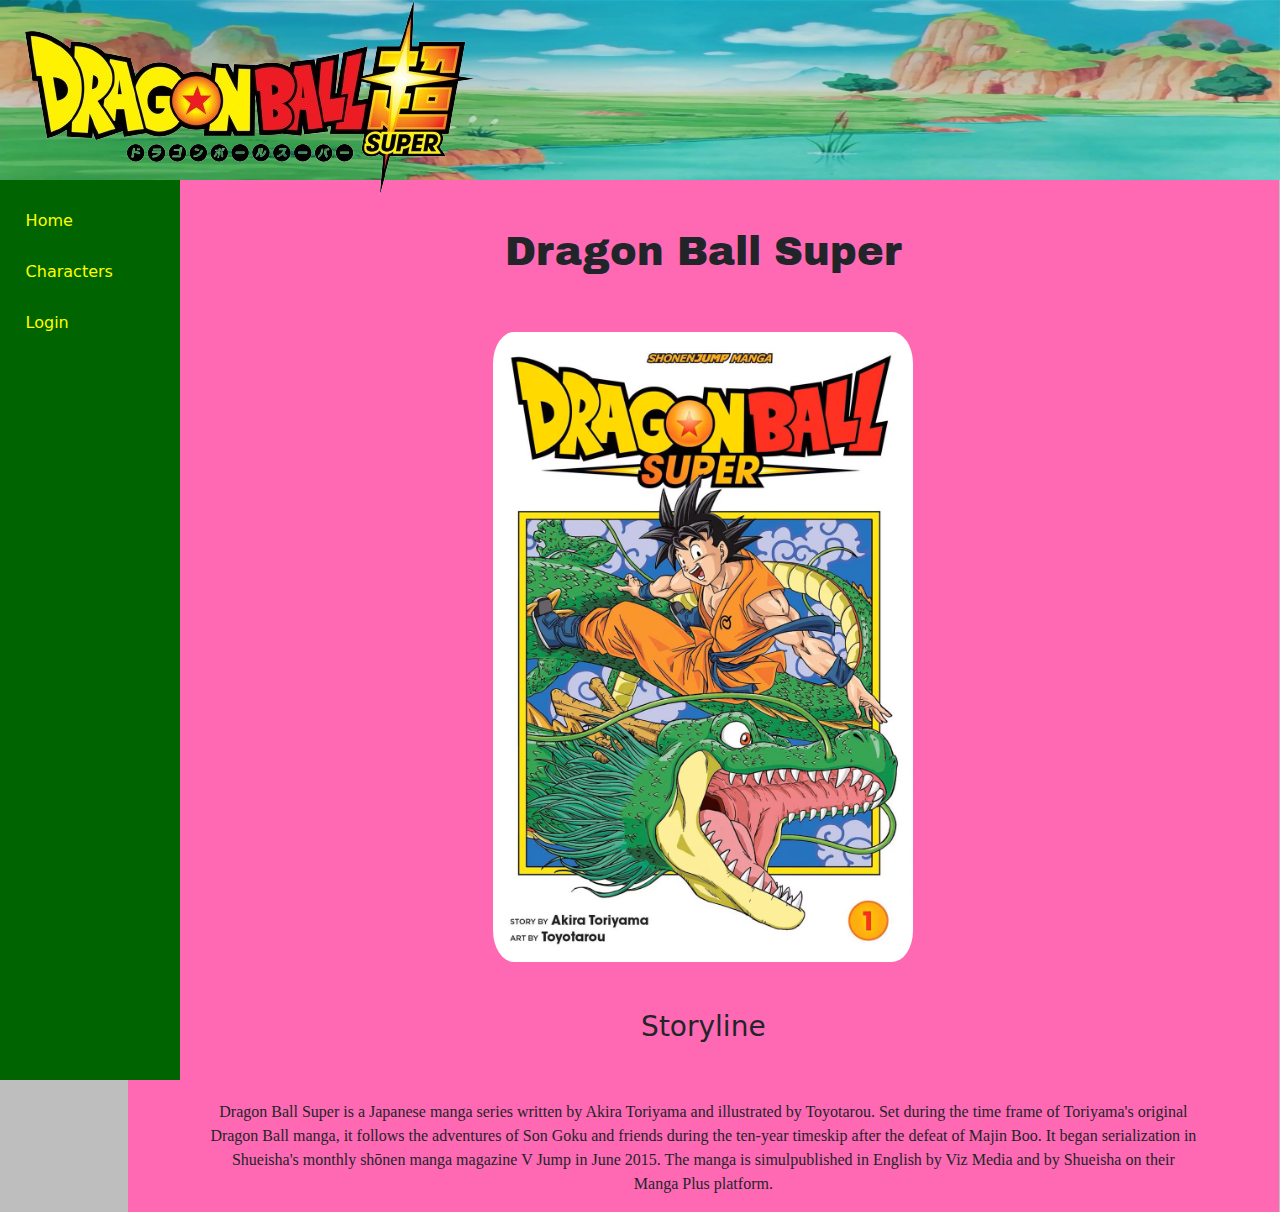
<file: index.html>
<!DOCTYPE html>
<html lang="en">
    <head>
        <meta charset="UTF-8">
        <meta name="viewport" content="width=device-width, initial-scale=1.0">
        <title>Dragonball Z</title>

        <!-- Bootstrap Stylesheet -->
        <link href="https://cdn.jsdelivr.net/npm/bootstrap@5.3.3/dist/css/bootstrap.min.css" rel="stylesheet" 
            integrity="sha384-QWTKZyjpPEjISv5WaRU9OFeRpok6YctnYmDr5pNlyT2bRjXh0JMhjY6hW+ALEwIH" crossorigin="anonymous">

        <!-- Google Fonts API -->
        <link rel="preconnect" href="https://fonts.googleapis.com">
        <link rel="preconnect" href="https://fonts.gstatic.com" crossorigin>
        <link href="https://fonts.googleapis.com/css2?family=Archivo+Black&display=swap" rel="stylesheet">

        <!-- Personal Stylesheet -->
        <link rel="stylesheet" href="./styles/styles.css">
    </head>

    <body>
        <div class="banner">
            <img src="./images/background.png" alt="Dragonball Z environment" id="banner_img">
            <div>
                <img src="./images/logo.png" alt="Dragonball Super Logo" id="logo">
            </div>
        </div>

        <!-- Vertical Sidebar -->
        <div class="sidebar">
            <a class="nav-link" href="#home">Home</a>
        
            <a class="nav-link" href="./pages/characters.html">Characters</a>
        
            <a class="nav-link" href="./pages/login.html">Login</a>
        </div>

        <div class="content-container">
            <h1 class="archivo-black-regular" style="text-align: center; padding: 3rem;">Dragon Ball Super</h1>
            <img src="./images/dbs-cover.png" alt="Dragon Ball Super Cover" id="dbs-cover">
            <h3 id="title">Storyline</h3>
                <p class="p-statements">
                    Dragon Ball Super is a Japanese manga series written by Akira Toriyama and illustrated 
                    by Toyotarou. Set during the time frame of Toriyama's original Dragon Ball 
                    manga, it follows the adventures of Son Goku and friends during the 
                    ten-year timeskip after the defeat of Majin Boo. It began serialization 
                    in Shueisha's monthly shōnen manga magazine V Jump in June 2015. The manga 
                    is simulpublished in English by Viz Media and by Shueisha on their Manga 
                    Plus platform.
                </p>
        </div>

        <!-- Bootstrap script -->
        <script src="https://cdn.jsdelivr.net/npm/bootstrap@5.3.3/dist/js/bootstrap.bundle.min.js" 
            integrity="sha384-YvpcrYf0tY3lHB60NNkmXc5s9fDVZLESaAA55NDzOxhy9GkcIdslK1eN7N6jIeHz" crossorigin="anonymous"></script>
    </body>
</html>
</file>
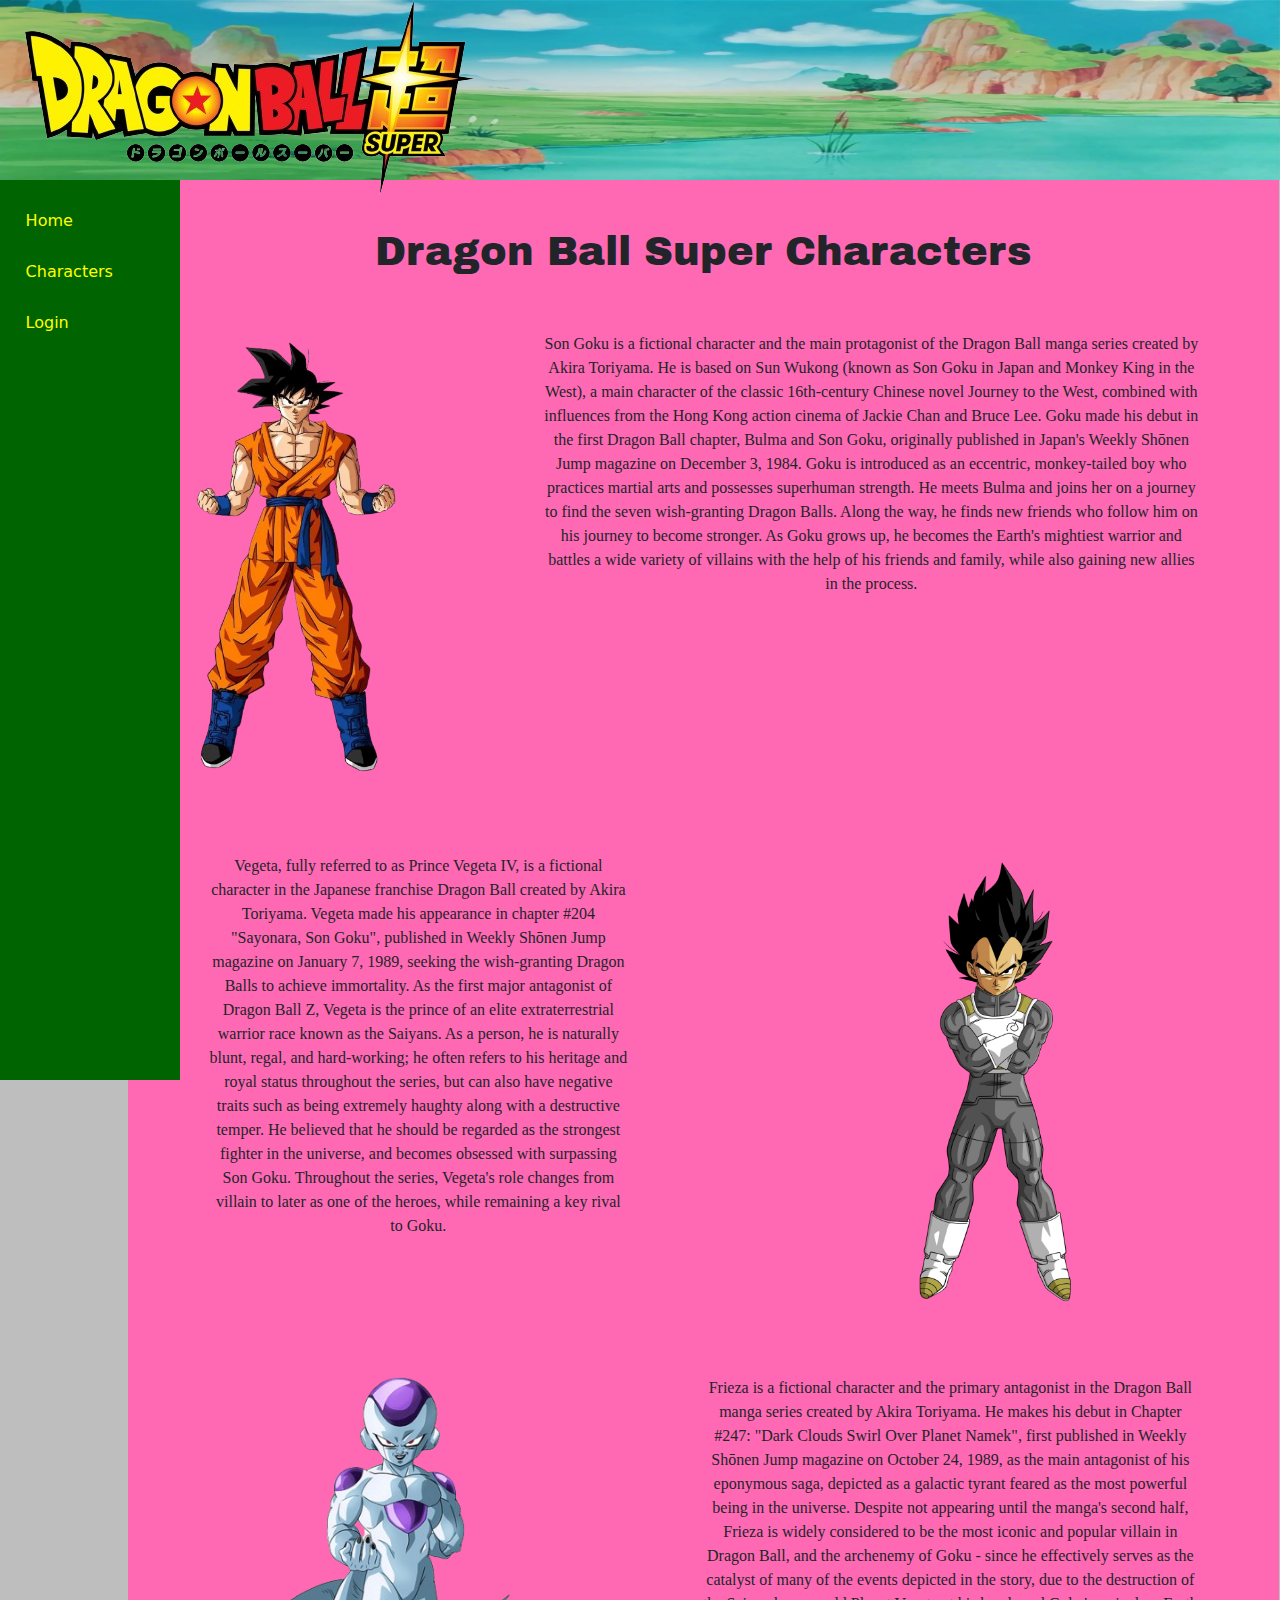
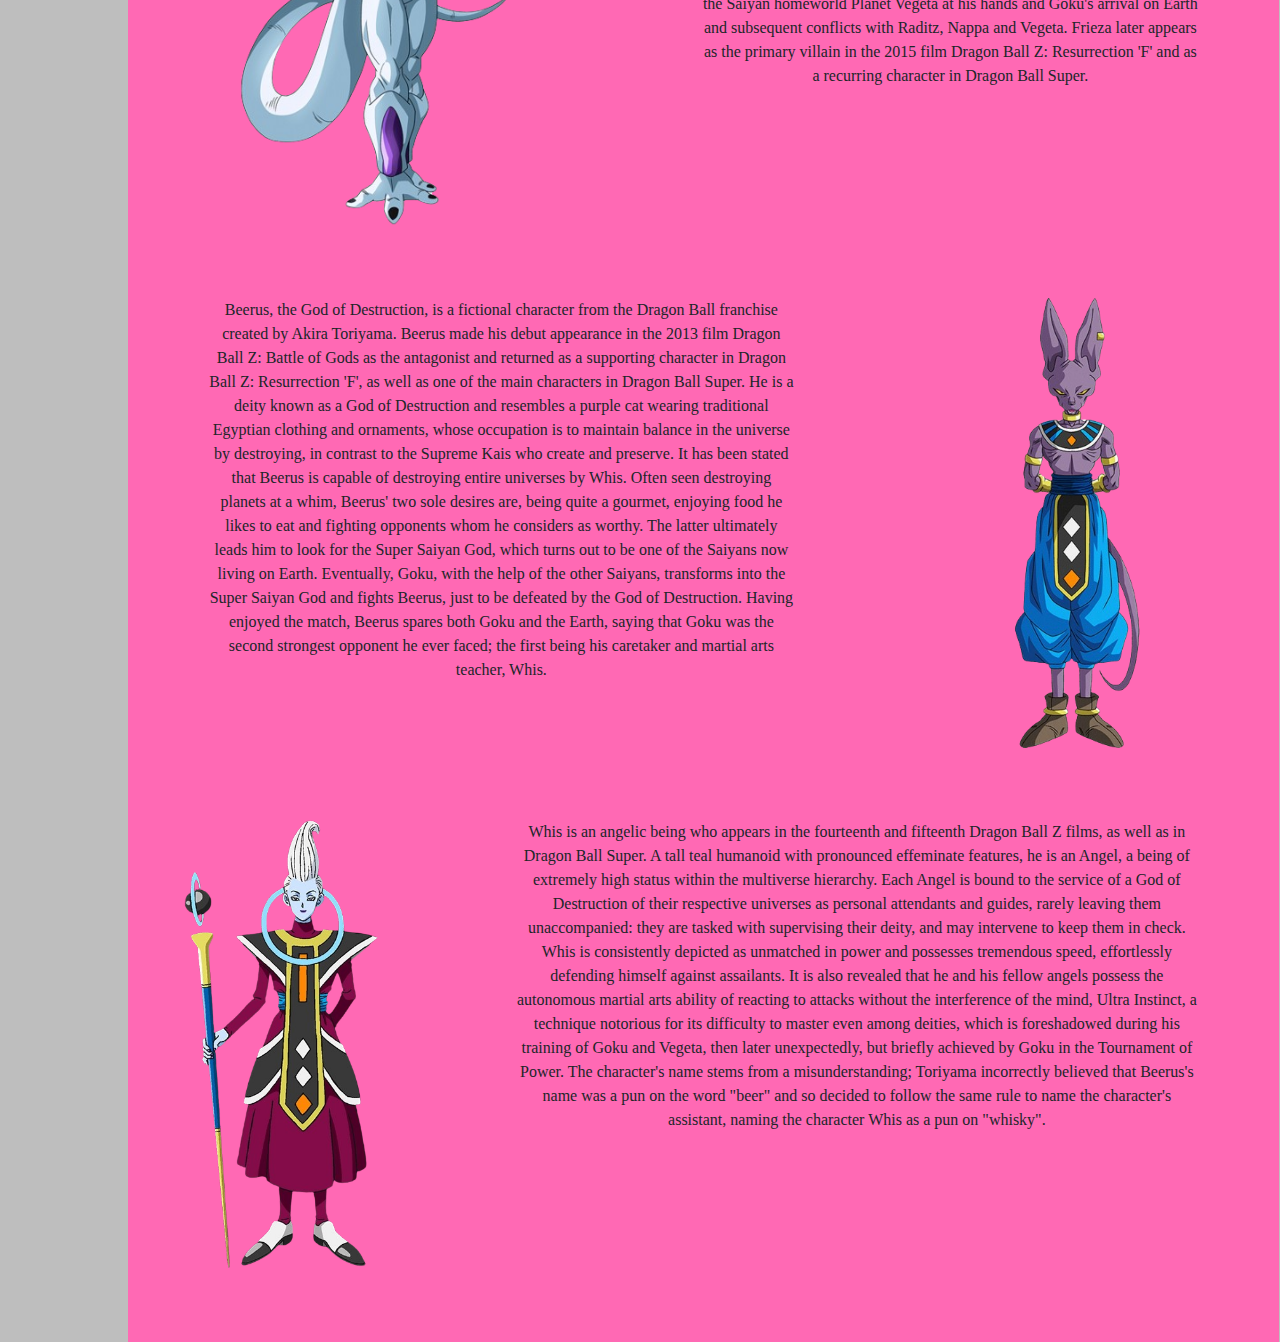
<file: pages/characters.html>
<!DOCTYPE html>
<html lang="en">
    <head>
        <meta charset="UTF-8">
        <meta name="viewport" content="width=device-width, initial-scale=1.0">
        <title>Characters</title>

        <!-- Bootstrap Stylesheet -->
        <link href="https://cdn.jsdelivr.net/npm/bootstrap@5.3.3/dist/css/bootstrap.min.css" rel="stylesheet" 
            integrity="sha384-QWTKZyjpPEjISv5WaRU9OFeRpok6YctnYmDr5pNlyT2bRjXh0JMhjY6hW+ALEwIH" crossorigin="anonymous">

        <!-- Google Fonts API -->
        <link rel="preconnect" href="https://fonts.googleapis.com">
        <link rel="preconnect" href="https://fonts.gstatic.com" crossorigin>
        <link href="https://fonts.googleapis.com/css2?family=Archivo+Black&display=swap" rel="stylesheet">

        <!-- Personal Stylesheet -->
        <link rel="stylesheet" href="../styles/styles.css">
    </head>

    <body>
        <div class="banner">
            <img src="../images/background.png" alt="Dragonball Z environment" id="banner_img">
            <div>
                <img src="../images/logo.png" alt="Dragonball Super Logo" id="logo">
            </div>
        </div>

        <!-- Vertical Sidebar -->
        <div class="sidebar">
            <a class="nav-link" href="../index.html">Home</a>
        
            <a class="nav-link" href="#characters">Characters</a>
        
            <a class="nav-link" href="./login.html">Login</a>
        </div>

        <div class="content-container">
            <h1 class="archivo-black-regular" style="text-align: center; padding: 3rem;">Dragon Ball Super Characters</h1>

                <!-- Goku Section -->
                <div class="char-left">
                    <div>
                        <img src="../images/Goku.png" alt="Son Goku" class="char-styling">
                    </div>
                    <div>
                        <p class="p-statements">
                            Son Goku is a fictional character and the main protagonist of the Dragon Ball manga series 
                            created by Akira Toriyama. He is based on Sun Wukong (known as Son Goku in Japan and Monkey King 
                            in the West), a main character of the classic 16th-century Chinese novel Journey to the West, 
                            combined with influences from the Hong Kong action cinema of Jackie Chan and Bruce Lee. Goku made 
                            his debut in the first Dragon Ball chapter, Bulma and Son Goku, originally published 
                            in Japan's Weekly Shōnen Jump magazine on December 3, 1984. Goku is introduced as an eccentric, 
                            monkey-tailed boy who practices martial arts and possesses superhuman strength. He meets Bulma and 
                            joins her on a journey to find the seven wish-granting Dragon Balls. Along the way, he finds new 
                            friends who follow him on his journey to become stronger. As Goku grows up, he becomes the Earth's 
                            mightiest warrior and battles a wide variety of villains with the help of his friends and family, 
                            while also gaining new allies in the process.
                        </p>
                    </div>
                </div>

                <br><br><br>

                <!-- Vegeta Section -->
                <div class="char-right">
                    <div>
                        <p class="p-statements">
                            Vegeta, fully referred to as Prince Vegeta IV, is a fictional character in the Japanese franchise 
                            Dragon Ball created by Akira Toriyama. Vegeta made his appearance in chapter #204 "Sayonara, Son 
                            Goku", published in Weekly Shōnen Jump magazine on January 7, 1989, seeking the wish-granting 
                            Dragon Balls to achieve immortality.

                            As the first major antagonist of Dragon Ball Z, Vegeta is the prince of an elite extraterrestrial 
                            warrior race known as the Saiyans. As a person, he is naturally blunt, regal, and hard-working; 
                            he often refers to his heritage and royal status throughout the series, but can also have negative 
                            traits such as being extremely haughty along with a destructive temper. He believed that he 
                            should be regarded as the strongest fighter in the universe, and becomes obsessed with surpassing 
                            Son Goku. Throughout the series, Vegeta's role changes from villain to later as one of the heroes, 
                            while remaining a key rival to Goku.
                        </p>
                    </div>
                    <div>
                        <img src="../images/Vegeta.jpeg" alt="Vegeta" class="char-styling">
                    </div>
                </div>

                <br><br><br>

                <!-- Frieza Section -->
                <div class="char-left">
                    <div>
                        <img src="../images/Frieza.png" alt="Frieza" class="char-styling">
                    </div>
                    <div>
                        <p class="p-statements">
                            Frieza is a fictional character and the primary antagonist in the Dragon Ball manga series 
                            created by Akira Toriyama. He makes his debut in Chapter #247: "Dark Clouds Swirl Over Planet 
                            Namek", first published in Weekly Shōnen Jump magazine on October 24, 1989, as the main 
                            antagonist of his eponymous saga, depicted as a galactic tyrant feared as the most powerful 
                            being in the universe.

                            Despite not appearing until the manga's second half, Frieza is widely considered to be the most 
                            iconic and popular villain in Dragon Ball, and the archenemy of Goku - since he effectively 
                            serves as the catalyst of many of the events depicted in the story, due to the destruction of the 
                            Saiyan homeworld Planet Vegeta at his hands and Goku's arrival on Earth and subsequent conflicts 
                            with Raditz, Nappa and Vegeta. Frieza later appears as the primary villain in the 2015 film Dragon 
                            Ball Z: Resurrection 'F' and as a recurring character in Dragon Ball Super.
                        </p>
                    </div>
                </div>

                <br><br><br>

                <!-- Beerus Section -->
                <div class="char-right">
                    <div>
                        <p class="p-statements">
                            Beerus, the God of Destruction, is a fictional character from the Dragon Ball franchise created 
                            by Akira Toriyama. Beerus made his debut appearance in the 2013 film Dragon Ball Z: Battle of 
                            Gods as the antagonist and returned as a supporting character in Dragon Ball Z: Resurrection 'F', 
                            as well as one of the main characters in Dragon Ball Super. He is a deity known as a God of 
                            Destruction and resembles a purple cat wearing traditional Egyptian clothing and ornaments, whose 
                            occupation is to maintain balance in the universe by destroying, in contrast to the Supreme Kais 
                            who create and preserve.

                            It has been stated that Beerus is capable of destroying entire universes by Whis. Often seen 
                            destroying planets at a whim, Beerus' two sole desires are, being quite a gourmet, enjoying food 
                            he likes to eat and fighting opponents whom he considers as worthy. The latter ultimately leads 
                            him to look for the Super Saiyan God, which turns out to be one of the Saiyans now living on Earth. 
                            Eventually, Goku, with the help of the other Saiyans, transforms into the Super Saiyan God and 
                            fights Beerus, just to be defeated by the God of Destruction. Having enjoyed the match, Beerus 
                            spares both Goku and the Earth, saying that Goku was the second strongest opponent he ever faced; 
                            the first being his caretaker and martial arts teacher, Whis.
                        </p>
                    </div>
                    <div>
                        <img src="../images/Beerus.png" alt="beerus" class="char-styling">
                    </div>
                </div>

                <br><br><br>

                <!-- Whis Section -->
                <div class="char-left">
                    <div>
                        <img src="../images/Whis.png" alt="Whis" class="char-styling">
                    </div>
                    <div>
                        <p class="p-statements">
                            Whis is an angelic being who appears in the fourteenth and fifteenth Dragon Ball Z films, as well 
                            as in Dragon Ball Super. A tall teal humanoid with pronounced effeminate features, he is an Angel, 
                            a being of extremely high status within the multiverse hierarchy. Each Angel is bound to the 
                            service of a God of Destruction of their respective universes as personal attendants and guides, 
                            rarely leaving them unaccompanied: they are tasked with supervising their deity, and may intervene 
                            to keep them in check. Whis is consistently depicted as unmatched in power and possesses tremendous 
                            speed, effortlessly defending himself against assailants. It is also revealed that he and his fellow 
                            angels possess the autonomous martial arts ability of reacting to attacks without the interference of 
                            the mind, Ultra Instinct, a technique notorious for its difficulty to master even among deities, which 
                            is foreshadowed during his training of Goku and Vegeta, then later unexpectedly, but briefly achieved 
                            by Goku in the Tournament of Power.

                            The character's name stems from a misunderstanding; Toriyama incorrectly believed that Beerus's name 
                            was a pun on the word "beer" and so decided to follow the same rule to name the character's assistant, 
                            naming the character Whis as a pun on "whisky".
                        </p>
                    </div>
                </div>
                
                <br><br><br>
        </div>

        <!-- Bootstrap script -->
        <script src="https://cdn.jsdelivr.net/npm/bootstrap@5.3.3/dist/js/bootstrap.bundle.min.js" 
            integrity="sha384-YvpcrYf0tY3lHB60NNkmXc5s9fDVZLESaAA55NDzOxhy9GkcIdslK1eN7N6jIeHz" crossorigin="anonymous"></script>
    </body>
</html>
</file>
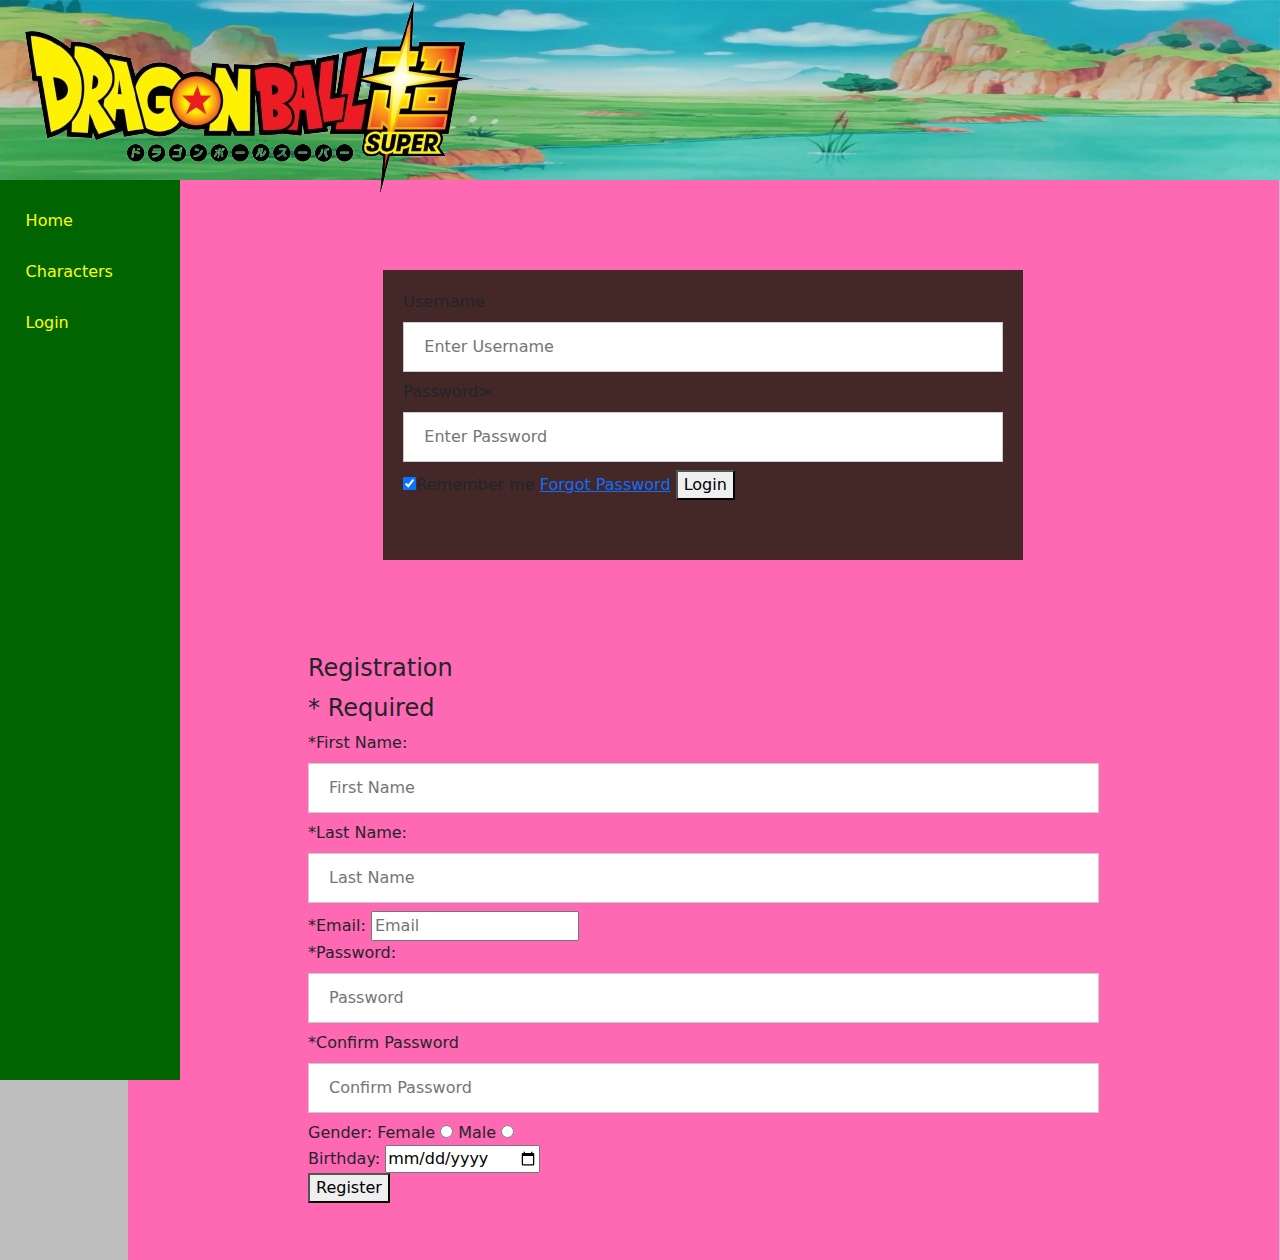
<file: pages/login.html>
<!DOCTYPE html>
<html lang="en">
    <head>
        <meta charset="UTF-8">
        <meta name="viewport" content="width=device-width, initial-scale=1.0">
        <title>Dragonball Z</title>

        <!-- Bootstrap Stylesheet -->
        <link href="https://cdn.jsdelivr.net/npm/bootstrap@5.3.3/dist/css/bootstrap.min.css" rel="stylesheet" 
            integrity="sha384-QWTKZyjpPEjISv5WaRU9OFeRpok6YctnYmDr5pNlyT2bRjXh0JMhjY6hW+ALEwIH" crossorigin="anonymous">

        <!-- Google Fonts API -->
        <link rel="preconnect" href="https://fonts.googleapis.com">
        <link rel="preconnect" href="https://fonts.gstatic.com" crossorigin>
        <link href="https://fonts.googleapis.com/css2?family=Archivo+Black&display=swap" rel="stylesheet">

        <!-- Personal Stylesheet -->
        <link rel="stylesheet" href="../styles/styles.css">
    </head>

    <body>
        <div class="banner">
            <img src="../images/background.png" alt="Dragonball Z environment" id="banner_img">
            <div>
                <img src="../images/logo.png" alt="Dragonball Super Logo" id="logo">
            </div>
        </div>

        <!-- Vertical Sidebar -->
        <div class="sidebar">
            <a class="nav-link" href="../index.html">Home</a>
        
            <a class="nav-link" href="./characters.html">Characters</a>
        
            <a class="nav-link" href="#login">Login</a>
        </div>

        <div class="content-container">
            <div class  ="input-container">
                <form>
                    <div class="user-input">
                        <label for="userName">
                            Username
                        </label>
                        <input type="text" placeholder="Enter Username" name="userName" required>

                        <label for="passWord"> 
                            Password>
                        </label>
                        <input type="password" placeholder="Enter Password" name="passWord" required>

                        <label>
                            <input type="checkbox" checked="checked" name="remember">Remember me 
                        </label>

                        <span class="passWord">
                            <a href="#">Forgot Password</a>
                        </span>

                        <button type="submit">Login</button>
                    </div>
                    <div class="user-input">
                    </div>
                </form>

                <fieldset class="input-container">
                    <legend>Registration</legend>
                        <h4>* Required</h4>
                        <div class="inline-group">
                            <label for="FirstName">*First Name: </label>
                            <input type="text" name="firstName" placeholder="First Name" id="FirstName" required><br>
                        </div>
                        <div class="inline-group">
                            <label for="LastName">*Last Name: </label>
                            <input type="text" name="lastName" placeholder="Last Name" id="LastName" required><br>
                        </div>
                        <div class="inline-group">
                            <label for="Email">*Email: </label>
                            <input type="email" name="Email" placeholder="Email" id="Email" required><br>
                        </div>
                        <div class="inline-group">
                            <label for="Password">*Password: </label>
                            <input type="password" name="password" placeholder="Password" id="password" required><br>
                        </div>
                        <div class="inline-group">
                            <label for="confirmPassword">*Confirm Password </label>
                            <input type="password" name="confirmPassword" placeholder="Confirm Password" id="ConfirmPassword"><br>
                        </div>
                        <div class="inline-group">    
                            <label for="gender">Gender:</label>
                            <label for="genderFemale">Female</label>
                            <input type="radio" name="radio" id="genderFemale">
                            <label for="genderMale">Male</label>
                            <input type="radio" name="radio" id="genderMale"><br>
                        </div>
                        <div class="inline-group">
                            <label for="birthday">Birthday:</label>
                            <input type="date" name="birthday" placeholder="mm/dd/yyyy" id="birthday"><br>
                        </div>
                    <div class="button-center">
                        <button type="submit">Register</button>
                    </div>
                </fieldset>
            </div>
        </div>

        <!-- Bootstrap script -->
        <script src="https://cdn.jsdelivr.net/npm/bootstrap@5.3.3/dist/js/bootstrap.bundle.min.js" 
            integrity="sha384-YvpcrYf0tY3lHB60NNkmXc5s9fDVZLESaAA55NDzOxhy9GkcIdslK1eN7N6jIeHz" crossorigin="anonymous"></script>
    </body>
</html>
</file>
<file: styles/styles.css>
body {
    /* Nimbus mouse cursor */
    cursor: url('../images/nimbus.png'), auto;
    background-color: rgb(190, 190, 190);
    margin: 0;
}

/* Nimbus mouse cursor */
div:hover {
    /* Nimbus mouse cursor */
    cursor: url('../images/nimbus.png'), auto;
}

/* Container for banner */
.banner {
    display: block;
    width: 100%;
    max-height: auto;
}

/* Background image of banner */
#banner_img {
    background-repeat: no-repeat;
    background-size: auto;
    position: fixed;
    width: 100%;
}

/* Absolute position of logo to be top-left corner */
#logo {
    position: fixed;
    width: 30%;
    height: 10%;
    max-width: fit-content;
    max-height: fit-content;
    min-width: fit-content;
    min-height: fit-content;
}

/* Sidebar menu */
.sidebar {
    height: 100%;
    width: 20vh;
    position: fixed;
    /* z-index: 1; */
    top: 20vh;
    left: 0;
    background-color: darkgreen;
    overflow-x: hidden;
    padding-top: 20px;
}

/* Sidebar link stylings */
.sidebar a {
    padding: 1vh 1vh 2vh 2vw;
    text-decoration: none;
    font-size: 2rm;
    color: yellow;
    display: block;
}

/* Sidebar link color change when hovered over */
.sidebar a:hover {
    color: purple;
}

/* Container for main content of body */
.content-container {
    display: block;
    background-color: hotpink;
    position: relative;
    max-width: 89.9%;
    height: auto;
    top: 20vh;
    left: 10vw;
    /* right: 0px; */
    overflow-y: auto;
    margin: 0;
    z-index: -1;
}

/* Custom Google Fonts */
.archivo-black-regular {
    font-family: "Archivo Black", sans-serif;
    font-weight: 10;
    font-style: normal;
  }

/* Dragon Ball Super manga cover styling */
#dbs-cover {
    border-radius: 5%;
    display: block;
    margin-left: auto;
    margin-right: auto;
    max-height: 70vh;
}

/* Page title styling */
#title {
    text-align: center;
    padding: 3rem;
}

/* <p> statement styling */
.p-statements {
    font-family: Cambria, Cochin, Georgia, Times, 'Times New Roman', serif;
    font-size: 1rem;
    text-align: center;
    /* height: 50%; */
    padding-left: 5rem;
    padding-right: 5rem;
    text-wrap: wrap;
    justify-content: center;
}

/* Section with character image on left */
.char-left {
    display: flex;
    width: 100%;
    max-height: 50vh;
}

/* Section with character image on right */
.char-right {
    display: flex;
    width: 100%;
    max-height: 50vh;
}

/* Character image styling */
.char-styling {
    max-height: 100%;
    display: flex;
    margin-left: auto;
    margin-right: auto;
}

/* User input container */
.input-container {
    height: 100vh;
    margin: 10vh ;
}

/* Section for user login styling */
.user-input {
    margin-left: auto;
    margin-right: auto;
    padding: 20px;
    width: 50vw;
    height: auto;
    background-color: rgb(68, 39, 39);
}

/* User input styling */
input[type=text], input[type=password] {
    width: 100%;
    padding: 12px 20px;
    margin: 8px 0px;
    display: inline-block;
    border: 1px solid #ccc;
    box-sizing: border-box;
}



/* Viewpoints 480px or less */
@media screen and (max-width: 480px) {
    #banner_img {
        height: 15vh;
    }

    .sidebar {
        padding: 15px;
    }

    .sidebar a {
        font-size: 18px;
    }
}

/* Viewports 481px to 768px */
@media screen and (max-width: 768px) {
    #banner_img {
        height: 20vh;
    }
}

/* Viewports 769px to 1024px */
@media screen and (max-width: 1024px) {
    #banner_img {
        height: 30vh;
        /* top: -10%; */
    }   
}

/* Viewports 1025px to 1200px  */
@media screen and (min-width: 1024px) {
    #banner_img {
        height: 20vh;
        /* image-rendering: auto; */
    }
}

/* Viewports 1201px or greater
@media screen and (min-width: 1201px) {
    #banner_img {
        height: min-content;
    }
} */
</file>
